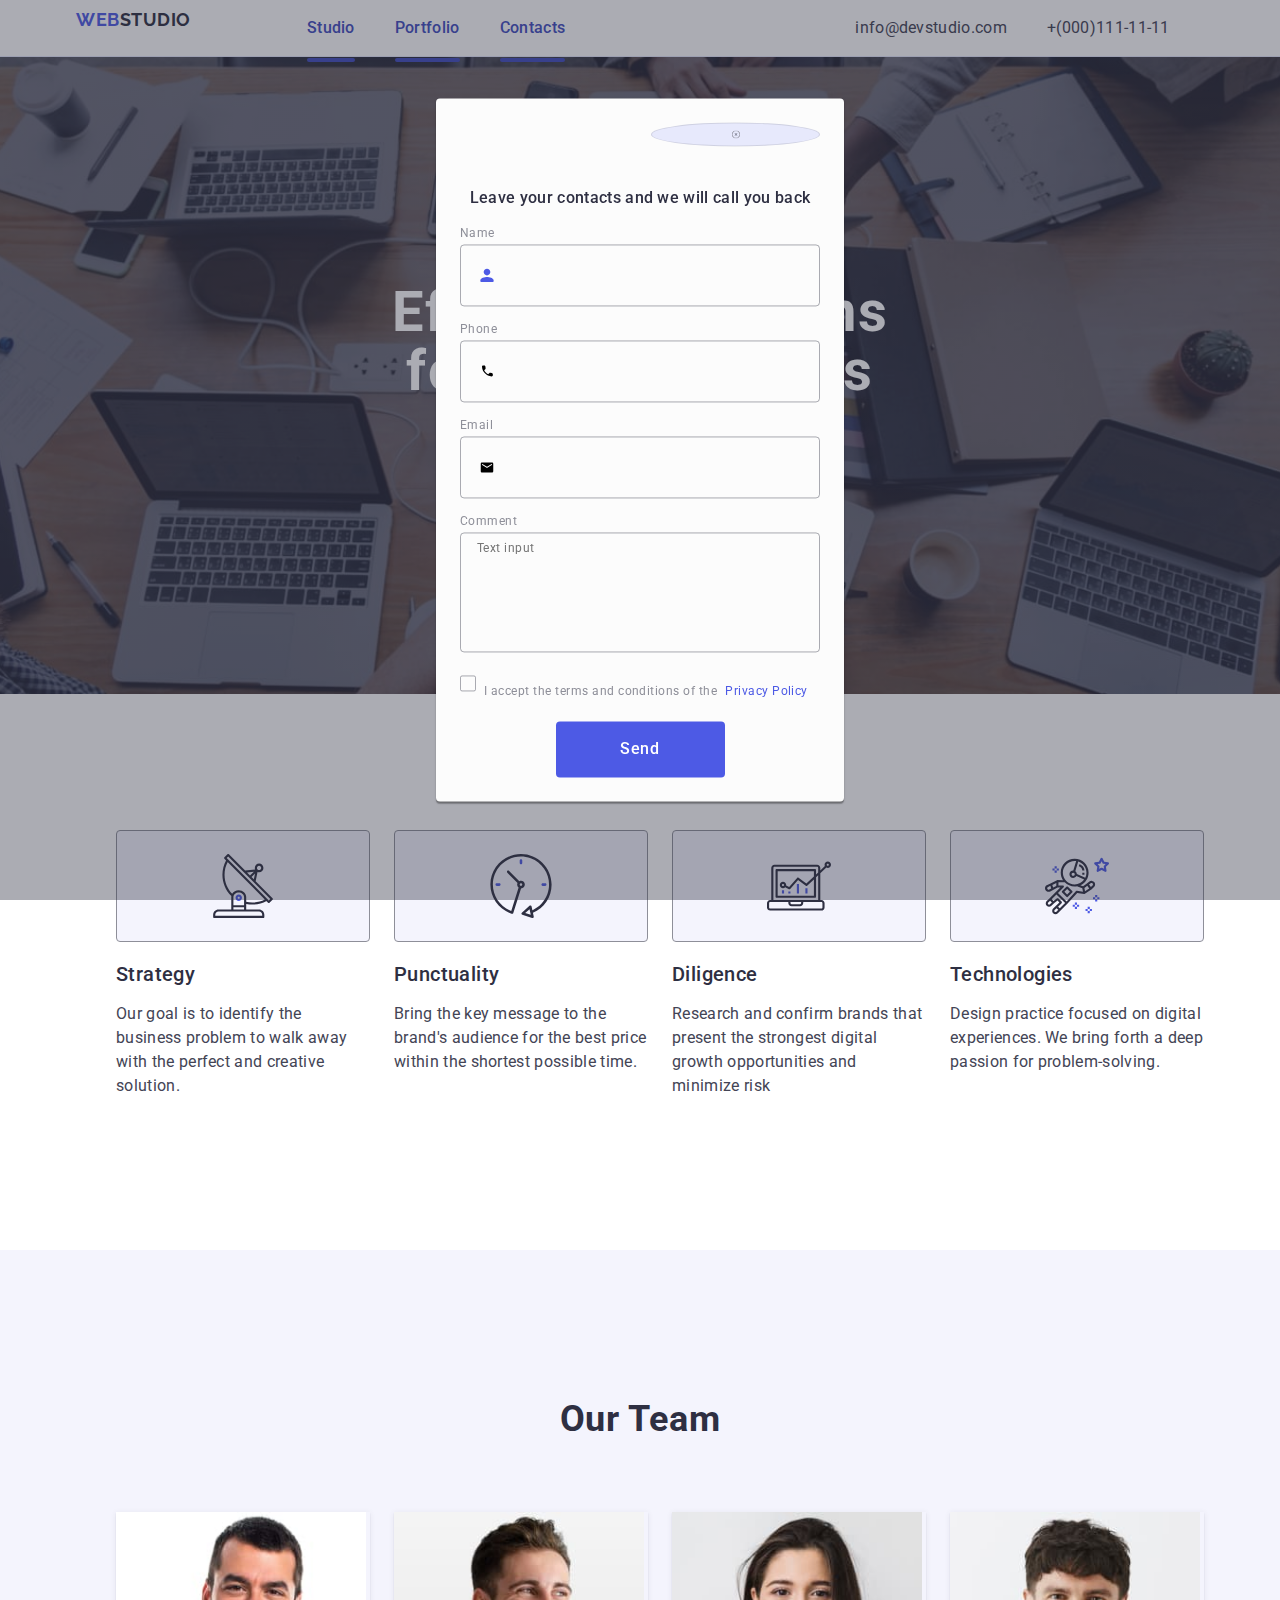
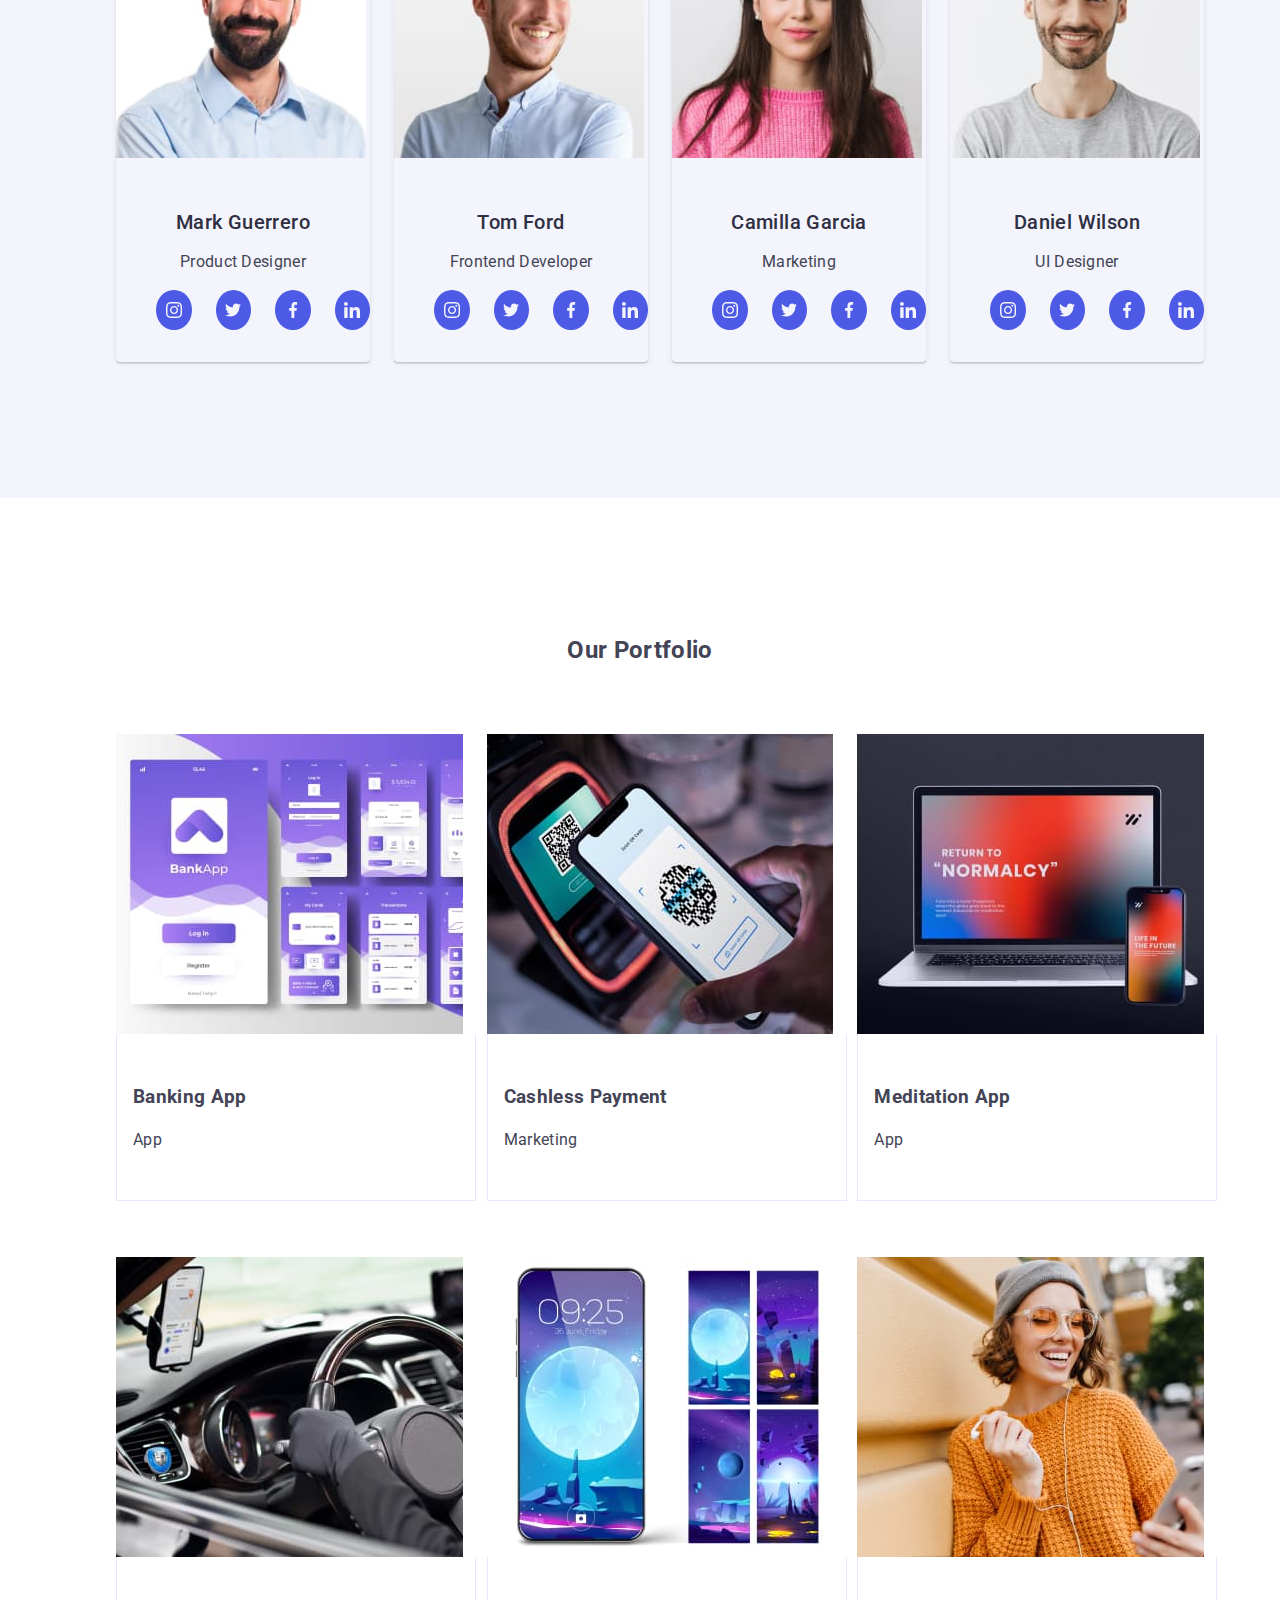
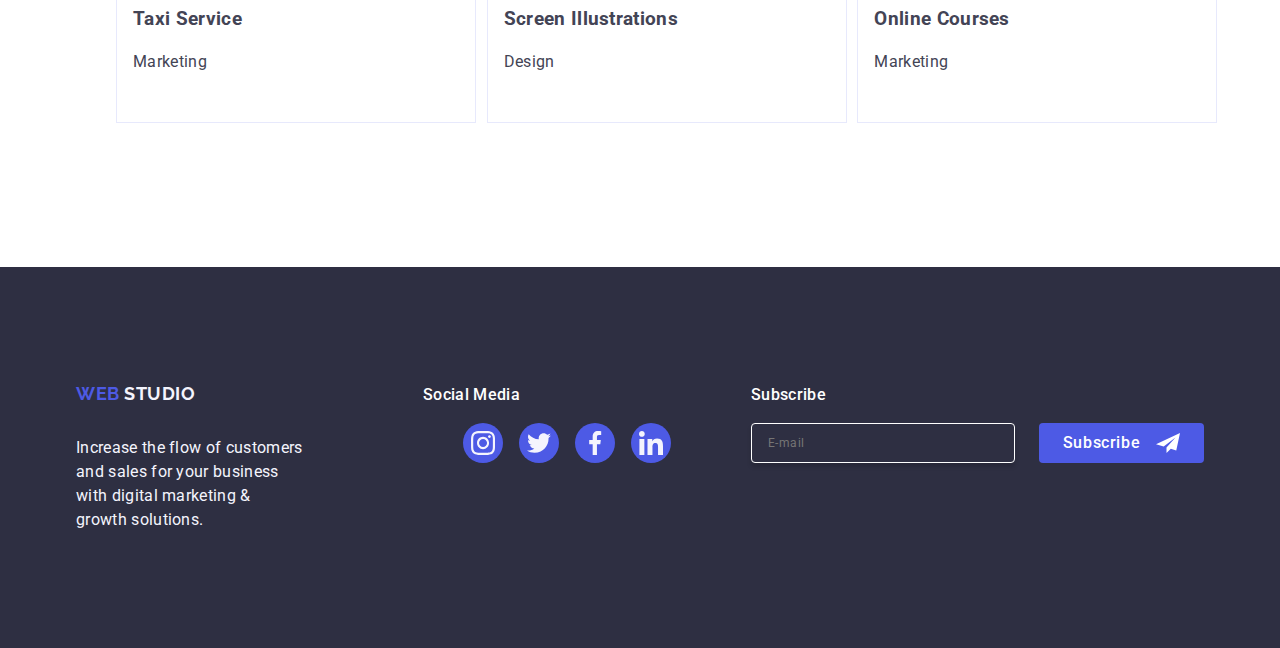
<file: index.html>
<!DOCTYPE html>
<html lang="en">
  <head>
    <meta charset="UTF-8" />
    <meta name="viewport" content="width=device-width, initial-scale=1.0" />
    <link
      rel="stylesheet"
      href="https://cdnjs.cloudflare.com/ajax/libs/modern-normalize/3.0.1/modern-normalize.min.css"
    />
    <link rel="preconnect" href="https://fonts.googleapis.com" />
    <link rel="preconnect" href="https://fonts.gstatic.com" crossorigin="" />
    <link
      href="https://fonts.googleapis.com/css2?family=Raleway:ital,wght@0,100..900;1,100..900&amp;family=Roboto:ital,wght@0,100;0,300;0,400;0,500;0,700;0,900;1,100;1,300;1,400;1,500;1,700;1,900&amp;display=swap"
      rel="stylesheet"
    />
    <link rel="stylesheet" href="css/styles.css" />
    <title>goit-markup-hw-05</title>
  </head>

  <body>
    <!--header bölümü başlangıcı-->
    <header class="header">
      <div class="header-div container">
        <nav class="header-nav">
          <div class="logo-container">
            <a class="logo-one" href="/">
              Web<span class="logo-two">Studio</span>
            </a>
          </div>
          <ul class="nav-ul">
            <li><a href="/" class="nav-links">Studio</a></li>
            <li><a href="" class="nav-links">Portfolio</a></li>
            <li><a href="" class="nav-links">Contacts</a></li>
          </ul>
        </nav>
        <address class="address">
          <ul class="address-ul">
            <li>
              <a href="mailto:info@devstudio.com" class="address-links"
                >info@devstudio.com</a
              >
            </li>
            <li>
              <a href="tel:+(000)111-11-11" class="address-links"
                >+(000)111-11-11</a
              >
            </li>
          </ul>
        </address>
      </div>
    </header>
    <!--header bölümü sonu-->

    <!---orta bölüm başlanıgıcı-->
    <main>
      <section class="section-one">
        <div class="container">
          <h1 class="head-title">Effective Solutions for Your Business</h1>
          <button type="button" class="button">Order Service</button>
        </div>
      </section>

      <section class="section-two">
        <div class="container">
          <h2 class="visually-hidden">hidden</h2>
          <ul class="sectiontwo-ul">
            <li class="twosec-list">
              <div class="svg-icon">
                <svg class="icon icon-anten" width="64" height="64">
                  <use href="./images/icons.svg#icon-anten"></use>
                </svg>
              </div>
              <h3 class="part">Strategy</h3>
              <p class="liste-pa">
                Our goal is to identify the business problem to walk away with
                the perfect and creative solution.
              </p>
            </li>
            <li class="twosec-list">
              <div class="svg-icon">
                <svg class="icon icon-clock" width="64" height="64">
                  <use href="./images/icons.svg#icon-clock"></use>
                </svg>
              </div>
              <h3 class="part">Punctuality</h3>
              <p class="list-part">
                Bring the key message to the brand's audience for the best price
                within the shortest possible time.
              </p>
            </li>
            <li class="twosec-list">
              <div class="svg-icon">
                <svg class="icon icon-diagram" width="64" height="64">
                  <use href="./images/icons.svg#icon-diagram"></use>
                </svg>
              </div>
              <h3 class="part">Diligence</h3>
              <p class="list-part">
                Research and confirm brands that present the strongest digital
                growth opportunities and minimize risk
              </p>
            </li>
            <li class="twosec-list">
              <div class="svg-icon">
                <svg class="icon icon-astro" width="64" height="64">
                  <use href="./images/icons.svg#icon-astro"></use>
                </svg>
              </div>
              <h3 class="part">Technologies</h3>
              <p class="list-part">
                Design practice focused on digital experiences. We bring forth a
                deep passion for problem-solving.
              </p>
            </li>
          </ul>
        </div>
      </section>

      <section class="section-three">
        <div class="container">
          <h2 class="team-title">Our Team</h2>

          <ul class="team-list">
            <li class="team-member">
              <img
                src="images/img1.jpg"
                width="250"
                alt="Mark Guerrero,Product Designer"
              />
              <div class="info">
                <h3 class="team-info">Mark Guerrero</h3>
                <p class="team-infotwo">Product Designer</p>
                <ul class="tmsocial-media">
                  <li class="tmsocial-list">
                    <a class="tmsocial-link" href="/">
                      <svg class="icon-social" width="16" height="16">
                        <use href="./images/icons.svg#icon-instagram"></use>
                      </svg>
                    </a>
                  </li>
                  <li class="tmsocial-list">
                    <a class="tmsocial-link" href="/">
                      <svg class="icon-social" width="16" height="16">
                        <use href="./images/icons.svg#icon-twitter"></use>
                      </svg>
                    </a>
                  </li>
                  <li class="tmsocial-list">
                    <a class="tmsocial-link" href="/">
                      <svg class="icon-social" width="16" height="16">
                        <use href="./images/icons.svg#icon-facebook"></use>
                      </svg>
                    </a>
                  </li>
                  <li class="tmsocial-list">
                    <a class="tmsocial-link" href="/">
                      <svg class="icon-social" width="16" height="16">
                        <use href="./images/icons.svg#icon-linkedin"></use>
                      </svg>
                    </a>
                  </li>
                </ul>
              </div>
            </li>
            <li class="team-member">
              <img
                src="images/img2.jpg"
                width="250"
                alt="Tom Ford,Frontend Developer"
              />
              <div class="info">
                <h3 class="team-info">Tom Ford</h3>
                <p class="team-infotwo">Frontend Developer</p>
                <ul class="tmsocial-media">
                  <li class="tmsocial-list">
                    <a class="tmsocial-link" href="/">
                      <svg class="icon-social" width="16" height="16">
                        <use href="./images/icons.svg#icon-instagram"></use>
                      </svg>
                    </a>
                  </li>
                  <li class="tmsocial-list">
                    <a class="tmsocial-link" href="/">
                      <svg class="icon-social" width="16" height="16">
                        <use href="./images/icons.svg#icon-twitter"></use>
                      </svg>
                    </a>
                  </li>
                  <li class="tmsocial-list">
                    <a class="tmsocial-link" href="/">
                      <svg class="icon-social" width="16" height="16">
                        <use href="./images/icons.svg#icon-facebook"></use>
                      </svg>
                    </a>
                  </li>
                  <li class="tmsocial-list">
                    <a class="tmsocial-link" href="/">
                      <svg class="icon-social" width="16" height="16">
                        <use href="./images/icons.svg#icon-linkedin"></use>
                      </svg>
                    </a>
                  </li>
                </ul>
              </div>
            </li>
            <li class="team-member">
              <img
                src="images/img3.jpg"
                width="250"
                alt="Camila Garcia,Marketing"
              />
              <div class="info">
                <h3 class="team-info">Camilla Garcia</h3>
                <p class="team-infotwo">Marketing</p>
                <ul class="tmsocial-media">
                  <li class="tmsocial-list">
                    <a class="tmsocial-link" href="/">
                      <svg class="icon-social" width="16" height="16">
                        <use href="./images/icons.svg#icon-instagram"></use>
                      </svg>
                    </a>
                  </li>
                  <li class="tmsocial-list">
                    <a class="tmsocial-link" href="/">
                      <svg class="icon-social" width="16" height="16">
                        <use href="./images/icons.svg#icon-twitter"></use>
                      </svg>
                    </a>
                  </li>
                  <li class="tmsocial-list">
                    <a class="tmsocial-link" href="/">
                      <svg class="icon-social" width="16" height="16">
                        <use href="./images/icons.svg#icon-facebook"></use>
                      </svg>
                    </a>
                  </li>
                  <li class="tmsocial-list">
                    <a class="tmsocial-link" href="/">
                      <svg class="icon-social" width="16" height="16">
                        <use href="./images/icons.svg#icon-linkedin"></use>
                      </svg>
                    </a>
                  </li>
                </ul>
              </div>
            </li>
            <li class="team-member">
              <img
                src="images/img4.jpg"
                width="250"
                alt="Daniel Wilson,UI Designer"
              />
              <div class="info">
                <h3 class="team-info">Daniel Wilson</h3>
                <p class="team-infotwo">UI Designer</p>
                <ul class="tmsocial-media">
                  <li class="tmsocial-list">
                    <a class="tmsocial-link" href="/">
                      <svg class="icon-social" width="16" height="16">
                        <use href="./images/icons.svg#icon-instagram"></use>
                      </svg>
                    </a>
                  </li>
                  <li class="tmsocial-list">
                    <a class="tmsocial-link" href="/">
                      <svg class="icon-social" width="16" height="16">
                        <use href="./images/icons.svg#icon-twitter"></use>
                      </svg>
                    </a>
                  </li>
                  <li class="tmsocial-list">
                    <a class="tmsocial-link" href="/">
                      <svg class="icon-social" width="16" height="16">
                        <use href="./images/icons.svg#icon-facebook"></use>
                      </svg>
                    </a>
                  </li>
                  <li class="tmsocial-list">
                    <a class="tmsocial-link" href="/">
                      <svg class="icon-social" width="16" height="16">
                        <use href="./images/icons.svg#icon-linkedin"></use>
                      </svg>
                    </a>
                  </li>
                </ul>
              </div>
            </li>
          </ul>
        </div>
      </section>

      <section class="section-four">
        <div class="container">
          <h2 class="op-title">Our Portfolio</h2>
          <ul class="op-item">
            <li class="op-list">
              <div class="op-slide">
                <img src="./images/img5.jpg" alt="banking app" width="360" />
                <p class="slide-p">
                  14 Stylish and User-Friendly App Design Concepts · Task
                  Manager App · Calorie Tracker App · Exotic Fruit Ecommerce App
                  · Cloud Storage App
                </p>
              </div>
              <div class="op-info-div">
                <h3 class="op-info-title">Banking App</h3>
                <p class="op-info-p">App</p>
              </div>
            </li>
            <li class="op-list">
              <div class="op-slide">
                <img src="./images/img6.jpg" alt="payment" width="360" />
                <p class="slide-p">
                  14 Stylish and User-Friendly App Design Concepts · Task
                  Manager App · Calorie Tracker App · Exotic Fruit Ecommerce App
                  · Cloud Storage App
                </p>
              </div>
              <div class="op-info-div">
                <h3 class="op-info-title">Cashless Payment</h3>
                <p class="op-info-p">Marketing</p>
              </div>
            </li>
            <li class="op-list">
              <div class="op-slide">
                <img src="./images/img7.jpg" alt="meditation app" width="360" />
                <p class="slide-p">
                  14 Stylish and User-Friendly App Design Concepts · Task
                  Manager App · Calorie Tracker App · Exotic Fruit Ecommerce App
                  · Cloud Storage App
                </p>
              </div>
              <div class="op-info-div">
                <h3 class="op-info-title">Meditation App</h3>
                <p class="op-info-p">App</p>
              </div>
            </li>
            <li class="op-list">
              <div class="op-slide">
                <img src="./images/img8.jpg" alt="taxi" width="360" />
                <p class="slide-p">
                  14 Stylish and User-Friendly App Design Concepts · Task
                  Manager App · Calorie Tracker App · Exotic Fruit Ecommerce App
                  · Cloud Storage App
                </p>
              </div>
              <div class="op-info-div">
                <h3 class="op-info-title">Taxi Service</h3>
                <p class="op-info-p">Marketing</p>
              </div>
            </li>
            <li class="op-list">
              <div class="op-slide">
                <img
                  src="./images/img9.jpg"
                  alt="screen design photo"
                  width="360"
                />
                <p class="slide-p">
                  14 Stylish and User-Friendly App Design Concepts · Task
                  Manager App · Calorie Tracker App · Exotic Fruit Ecommerce App
                  · Cloud Storage App
                </p>
              </div>
              <div class="op-info-div">
                <h3 class="op-info-title">Screen Illustrations</h3>
                <p class="op-info-p">Design</p>
              </div>
            </li>
            <li class="op-list">
              <div class="op-slide">
                <img
                  src="./images/img10.jpg"
                  alt="Online Courses"
                  width="360"
                />
                <p class="slide-p">
                  14 Stylish and User-Friendly App Design Concepts · Task
                  Manager App · Calorie Tracker App · Exotic Fruit Ecommerce App
                  · Cloud Storage App
                </p>
              </div>
              <div class="op-info-div">
                <h3 class="op-info-title">Online Courses</h3>
                <p class="op-info-p">Marketing</p>
              </div>
            </li>
          </ul>
        </div>
      </section>
    </main>
    <!--orta bölüm sonu-->
    <!--son bölüm başlangıcı-->

    <footer class="footer">
      <div class="container">
        <div class="footer-div">
          <div class="logo-end">
            <a class="logo-footer" href="/"
              >Web <span class="logo-three">Studio</span></a
            >
          </div>
          <p class="footer-p">
            Increase the flow of customers and sales for your business with
            digital marketing &amp; growth solutions.
          </p>
        </div>
        <div class="footer-media">
          <p class="ft-social">Social Media</p>
          <ul class="ft-list">
            <li class="ft-social-list">
              <a class="footer-link" href="">
                <svg class="footer-sc-media" width="24" height="24">
                  <use href="./images/icons.svg#icon-instagram"></use>
                </svg>
              </a>
            </li>
            <li class="ft-social-list">
              <a class="footer-link" href="">
                <svg class="footer-sc-media" width="24" height="24">
                  <use href="./images/icons.svg#icon-twitter"></use>
                </svg>
              </a>
            </li>
            <li class="ft-social-list">
              <a class="footer-link" href="">
                <svg class="footer-sc-media" width="24" height="24">
                  <use href="./images/icons.svg#icon-facebook"></use>
                </svg>
              </a>
            </li>
            <li class="ft-social-list">
              <a class="footer-link" href="">
                <svg class="footer-sc-media" width="24" height="24">
                  <use href="./images/icons.svg#icon-linkedin"></use>
                </svg>
              </a>
            </li>
          </ul>
        </div>
        <div class="ft-form-subscribe">
          <p class="form-subscribe">Subscribe</p>
          <form class="footer-form" name="footer">
            <label class="footer-label" for="email">
              <input
                class="footer-input"
                name="email"
                id="email"
                type="email"
                placeholder="E-mail"
              />
            </label>
            <button class="footer-button" type="submit">
              Subscribe
              <svg class="icon-frame" width="24" height="24">
                <use href="./images/icons.svg#icon-frame"></use>
              </svg>
            </button>
          </form>
        </div>
      </div>
    </footer>
    <!--son bölüm sonu-->
    <!--modal başlangıcı-->
    <div class="modal">
      <div class="modal-container">
        <button type="button" class="form-button">
          <svg class="form-close" width="8" height="8">
            <use href="./images/icons.svg#icon-close"></use>
          </svg>
        </button>
        <p class="modal-title">Leave your contacts and we will call you back</p>

        <form name="form-area">
          <div class="input-group">
            <label for="user-name" class="label-class">Name</label>
            <div class="input-modal">
              <input
                type="text"
                name="user-name"
                class="input-label"
                id="user-name"
              />
              <svg class="input-icon" width="18" height="24">
                <use href="./images/icons.svg#icon-person"></use>
              </svg>
            </div>
          </div>
          <div class="input-group">
            <label for="phone" class="label-class">Phone</label>
            <div class="input-modal">
              <input type="text" name="phone" class="input-label" id="phone" />
              <svg class="input-icon" width="18" height="24">
                <use href="./images/icons.svg#icon-phone"></use>
              </svg>
            </div>
          </div>
          <div class="input-group">
            <label for="email" class="label-class">Email</label>
            <div class="input-modal">
              <input
                type="text"
                name="email"
                class="input-label"
                id="email-modal"
              />
              <svg class="input-icon" width="18" height="24">
                <use href="./images/icons.svg#icon-email"></use>
              </svg>
            </div>
          </div>
          <div class="input-group">
            <label for="user-comment" class="label-class">Comment</label>
            <textarea
              name="user-comment"
              id="user-comment"
              class="comment-text"
              placeholder="Text input"
            ></textarea>
          </div>
          <div class="form-checkbox-group">
            <input
              class="visually-hidden input-check"
              type="checkbox"
              name="user-privacy"
              id="user-privacy"
              value="true"
            />
            <label class="privacy-label" for="user-privacy">
              <span class="form-svg">
                <svg class="check-svg" width="10" height="8">
                  <use href="./images/icons.svg#icon-checkmark"></use>
                </svg>
              </span>
              I accept the terms and conditions of the
              <a class="policy-link" href="#">Privacy Policy</a>
            </label>
          </div>
          <button type="submit" class="send-button">Send</button>
        </form>
      </div>
    </div>
    <!--modal sonu-->
  </body>
</html>
</file>
<file: css/styles.css>
html,
body {
  font-family: "Roboto", sans-serif;
  font-weight: 400;
  font-size: 16px;
  line-height: 24px;
  letter-spacing: 0.32px;
  color: #434455;
  background-color: #ffffff;
}
img {
  display: block;
}
.header {
  border-bottom: 1px solid #e7e9fc;
  box-shadow: 0px 2px 1px rgba(46, 47, 66, 0.08),
    0px 1px 1px rgba(46, 47, 66, 0.16), 0px 1px 6px rgba(46, 47, 66, 0.08);
}
.header-div {
  display: flex;
}
.container {
  width: 1158px;
  margin: 0 auto;
  padding: 0 15px;
}
.header-nav {
  display: flex;
  align-items: center;
}
.svg-icon {
  display: flex;
  align-items: center;
  justify-content: center;
  height: 112px;
  background-color: #f4f4fd;
  border-radius: 4px;
  border: 1px solid #8e8f99;
  margin-bottom: 8px;
}
.logo-container {
  display: flex;
  align-items: center;
  gap: 5px;
  background-color: none;
}
.logo-one,
.logo-two {
  display: inline-block;
}
.logo-one {
  font-family: "Raleway", sans-serif;
  font-weight: 700;
  font-size: 18px;
  line-height: 1.17;
  letter-spacing: 0.03em;
  text-transform: uppercase;
  text-decoration: none;
  color: #4d5ae5;
  margin-right: 76px;
}
.logo-two {
  font-family: "Raleway";
  color: #2e2f42;
  font-size: 18px;
  background-color: none;
}
.nav-ul {
  display: flex;
  gap: 40px;
}
.nav-ul li {
  list-style-type: none;
}

.nav-links {
  font-family: "Roboto";
  color: #2e2f42;
  font-weight: 500;
  text-decoration: none;
  list-style-type: none;
  padding: 24px 0;
  position: relative;
  color: #404bbf;
  transition: color 250ms cubic-bezier(0.4, 0, 0.2, 1);
}
.nav-links::after {
  content: "";
  width: 100%;
  position: absolute;
  left: 0;
  bottom: -1px;
  height: 4px;
  background-color: #404bbf;
  border-radius: 2px;
}

.nav-links:hover,
.nav-links:focus {
  text-decoration: underline;
  color: #404bbf;
  transition: background-color 250ms cubic-bezier(0.4, 0, 0.2, 1);
}
.nav-links:visited {
  text-decoration: none;
}
.address {
  margin-left: 250px;
  font-family: "Roboto";
  text-decoration: none;
  font-size: medium;
  font-weight: 400;
  font-style: normal;
}
.address-ul {
  color: #434455;
  text-decoration: none;
  font-weight: 400;
  list-style-type: none;
  display: flex;
  gap: 40px;
}
.address-ul li {
  color: #434455;
  text-decoration: none;
  font-weight: 400;
}
.address-links {
  font-style: normal;
  color: #434455;
  text-decoration: none;
  transition: color 250ms cubic-bezier(0.4, 0, 0.2, 1);
}
.address-links:hover,
.address-links:focus {
  text-decoration: underline;
  color: #404bbf;
  transition: background-color 250ms cubic-bezier(0.4, 0, 0.2, 1);
}
.address-links:visited {
  text-decoration: none;
}
.section-one {
  background-color: #2e2f42;
  padding: 188px 0;
  max-width: 1440px;
  background-image: linear-gradient(
      rgba(46, 47, 66, 0.7),
      rgba(46, 47, 66, 0.7)
    ),
    url(../images/people-office.jpg);
  background-repeat: no-repeat;
  background-position: center;
  background-size: cover;
  text-align: center;
  margin: 0 auto;
}
.section-one .container {
  display: flex;
  align-items: center;
  flex-direction: column;
}
h1 {
  font-size: 56px;
  line-height: 1.07;
  text-align: center;
  color: #ffffff;
  letter-spacing: 0.02em;
  max-width: 496px;
  margin-bottom: 48px;
}

button {
  color: #ffffff;
  font-family: "Roboto", sans-serif;
  font-weight: 500;
  font-size: 16px;
  line-height: 1.5;
  letter-spacing: 0.04em;
  background-color: #4d5ae5;
  cursor: pointer;
  display: block;
  margin: 0 auto;
  min-width: 169px;
  height: 56px;
  border: none;
  border-radius: 4px;
  transition: background-color 250ms cubic-bezier(0.4, 0, 0.2, 1);
}
button:hover {
  background-color: #404bbf;
  transition: background-color 250ms cubic-bezier(0.4, 0, 0.2, 1);
}
button:focus {
  background-color: #404bbf;
}
.section-two {
  padding: 120px 0;
}
.visually-hidden {
  display: none;
  position: absolute;
  width: 1px;
  height: 1px;
  padding: 0;
  margin: -1px;
  overflow: hidden;
  clip: rect(0, 0, 0, 0);
  white-space: nowrap;
  border: 0;
  visibility: hidden;
}
.sectiontwo-ul {
  display: flex;
  gap: 24px;
}
.section-two .twosec-list {
  width: calc((100% - 3 * 24px) / 4);
  list-style: none;
}
.part {
  font-weight: 500;
  font-size: 20px;
  line-height: 1.2;
  letter-spacing: 0.02em;
  color: #2e2f42;
  margin-bottom: 8px;
}
p {
  font-size: 16px;
  line-height: 1.5;
  letter-spacing: 0.02em;
  color: #434455;
}
.section-three {
  background-color: #f4f4fd;
  padding: 120px 0;
}
.team-title {
  font-size: 36px;
  line-height: 1.11;
  text-align: center;
  letter-spacing: 0.02em;
  text-transform: capitalize;
  color: #2e2f42;
  margin-bottom: 72px;
}
.team-list {
  display: flex;
  gap: 24px;
  list-style: none;
}
.section-three .team-member {
  width: calc((100% - 3 * 24px) / 4);
  border-radius: 0px 0px 4px 4px;
  box-shadow: 0px 1px 6px rgba(46, 47, 66, 0.08),
    0px 1px 1px rgba(46, 47, 66, 0.16), 0px 2px 1px rgba(46, 47, 66, 0.08);
}
.info {
  padding: 32px 0;
}
.team-info {
  font-weight: 500;
  font-size: 20px;
  line-height: 1.2;
  letter-spacing: 0.02em;
  color: #2e2f42;
  text-align: center;
  margin-bottom: 8px;
}
.team-infotwo {
  font-size: 16px;
  line-height: 1.5;
  letter-spacing: 0.02em;
  color: #434455;
  text-align: center;
}
.tmsocial-media {
  display: flex;
  justify-content: center;
  gap: 24px;
  list-style: none;
}
.tmsocial-list {
  width: 40px;
  height: 40px;
}
.tmsocial-link {
  width: 100%;
  height: 100%;
  background-color: #4d5ae5;
  border-radius: 50%;
  display: flex;
  align-items: center;
  justify-content: center;
  transition: background-color 250ms cubic-bezier(0.4, 0, 0.2, 1);
}
.tmsocial-link:hover {
  background-color: #404bbf;
  transition: background-color 250ms cubic-bezier(0.4, 0, 0.2, 1);
}
.tmsocial-link:focus {
  background-color: #404bbf;
}
.icon-social {
  width: 16px;
  height: 16px;
  fill: #f4f4fd;
}
.section-four {
  padding: 120px 0;
}
.op-slide {
  position: relative;
  overflow: hidden;
}
.slide-p {
  position: absolute;
  top: 0;
  font-size: 16px;
  line-height: 1.5;
  letter-spacing: 0.02em;
  color: #f4f4fd;
  padding: 40px 32px;
  background-color: #4d5ae5;
  height: 100%;
  width: 100%;
  transform: translateY(100%);
  transition: transform 250ms cubic-bezier(0.4, 0, 0.2, 1);
}
.op-list {
  transition: box-shadow 250ms cubic-bezier(0.4, 0, 0.2, 1);
}
.op-list .slide-p {
  transform: translateY(100%); /* Başlangıçta p etiketi aşağıda */
  transition: transform 0.3s ease;
}
.op-list:hover {
  box-shadow: 0px 1px 6px rgba(46, 47, 66, 0.08),
    0px 1px 1px rgba(46, 47, 66, 0.16), 0px 2px 1px rgba(46, 47, 66, 0.08);
  transition: background-color 250ms cubic-bezier(0.4, 0, 0.2, 1);
}
.op-list:hover .slide-p {
  transform: translateY(0%);
  transition: background-color 250ms cubic-bezier(0.4, 0, 0.2, 1);
}
.op-title {
  margin-bottom: 72px;
  text-align: center;
}
.op-item {
  display: flex;
  flex-wrap: wrap;
  column-gap: 24px;
  row-gap: 48px;
  list-style: none;
}
.section-four .op-list {
  width: calc((100% - 48px) / 3);
}
.op-info-p {
  transform: translateY(0%);
}
.op-info-div {
  padding: 32px 16px;
  border: 1px solid #e7e9fc;
  border-top: none;
  margin-bottom: 8px;
  width: 360px;
}
.footer {
  background-color: #2e2f42;
  padding: 100px 0;
}
.footer .container {
  display: flex;
  align-items: baseline;
}
.footer-div {
  margin-right: 120px;
}
.logo-end {
  display: flex;
  align-items: center;
  gap: 5px;
}
.logo-footer {
  display: inline-block;
  font-family: "Raleway", sans-serif;
  font-weight: 700;
  font-size: 18px;
  line-height: 1.17;
  letter-spacing: 0.03em;
  text-transform: uppercase;
  text-decoration: none;
  color: #4d5ae5;
  margin-right: 76px;
  margin-bottom: 16px;
}
.logo-three {
  display: inline;
  font-size: 18px;
  background-color: none;
}
.footer-p {
  color: #f4f4fd;
  max-width: 264px;
  margin-bottom: 16px;
}
.ft-social {
  font-weight: 500;
  font-size: 16px;
  line-height: 1.5;
  letter-spacing: 0.02em;
  color: #ffffff;
  margin-bottom: 16px;
}
.footer-media {
  font-weight: 500;
  font-size: 16px;
  line-height: 1.5;
  letter-spacing: 0.02em;
  color: #ffffff;
  margin-bottom: 16px;
}
.ft-list {
  display: flex;
  gap: 16px;
  list-style: none;
}
.ft-social-list {
  width: 40px;
  height: 40px;
}
.footer-link {
  width: 100%;
  height: 100%;
  background-color: #4d5ae5;
  border-radius: 50%;
  display: flex;
  align-items: center;
  justify-content: center;
  transition: background-color 250ms cubic-bezier(0.4, 0, 0.2, 1);
}
.footer-link:hover {
  background-color: #31d0aa;
  transition: background-color 250ms cubic-bezier(0.4, 0, 0.2, 1);
}
.footer-link:focus {
  background-color: #31d0aa;
}
.footer-sc-media {
  width: 24px;
  height: 24px;
  fill: #f4f4fd;
}
span {
  margin-bottom: 16px;
  color: #f4f4fd;
}
.ft-form-subscribe {
  margin-left: 80px;
}

.footer-form {
  display: flex;
  gap: 24px;
}

.footer-input {
  width: 264px;
  height: 40px;
  font-size: 12px;
  line-height: 2;
  letter-spacing: 0.04em;
  padding-left: 16px;
  box-shadow: 0px 4px 4px rgba(0, 0, 0, 0.15);
  border-radius: 4px;
  color: #ffffff;
  border: 1px solid #ffffff;
  background-color: transparent;
}
.form-subscribe {
  font-weight: 500;
  font-size: 16px;
  line-height: 1.5;
  margin-bottom: 16px;
  letter-spacing: 0.02em;
  color: #ffffff;
}

.footer-button {
  font-family: "Roboto", sans-serif;
  font-size: 16px;
  font-weight: 500;
  line-height: 1.5;
  min-width: 165px;
  height: 40px;
  display: flex;
  justify-content: center;
  align-items: center;
  letter-spacing: 0.04em;
  color: #ffffff;
  cursor: pointer;
  background-color: #4d5ae5;
  border: none;
  border-radius: 4px;
}
.footer-button .icon-frame {
  margin-left: 16px;
}
.modal {
  position: fixed;
  top: 0;
  left: 0;
  width: 100%;
  height: 100%;
  background-color: rgba(46, 47, 66, 0.4);
  transition: opacity 250ms cubic-bezier(0.4, 0, 0.2, 1),
    visibility 250ms cubic-bezier(0.4, 0, 0.2, 1);
}
.modal-container {
  position: absolute;
  top: 50%;
  left: 50%;
  transform: translate(-50%, -50%);
  width: 408px;
  min-height: 584px;
  background-color: #fcfcfc;
  box-shadow: 0px 1px 1px rgba(0, 0, 0, 0.14), 0px 1px 3px rgba(0, 0, 0, 0.12),
    0px 2px 1px rgba(0, 0, 0, 0.2);
  border-radius: 4px;
  transition: transform 250ms cubic-bezier(0.4, 0, 0.2, 1);
  padding: 72px 24px 24px 24px;
}

.modal-container .form-button {
  position: absolute;
  top: 24px;
  right: 24px;
  width: 24px;
  height: 24px;
  border-radius: 50%;
  display: flex;
  align-items: center;
  justify-content: center;
  background-color: #e7e9fc;
  border: 1px solid rgba(0, 0, 0, 0.1);
  padding: 0;
  cursor: pointer;
  transition: background-color 250ms cubic-bezier(0.4, 0, 0.2, 1),
    border 250ms cubic-bezier(0.4, 0, 0.2, 1);
}
.modal-container .form-button:hover {
  background-color: #404bbf;
  border: none;
}
.modal-container .form-button:focus {
  background-color: #404bbf;
  border: none;
}

.form-close {
  transition: fill 250ms cubic-bezier(0.4, 0, 0.2, 1);
}
.modal-container .form-button:hover .form-close {
  fill: #ffffff;
}
.modal-container .form-button:focus .form-close {
  fill: #ffffff;
}

.modal .modal-title {
  text-align: center;
  letter-spacing: 0.02em;
  color: #2e2f42;
  margin-bottom: 16px;
  font-weight: 500;
  font-size: 16px;
  line-height: 1.5;
}

.input-group {
  margin-bottom: 16px;
}
.modal .input-group .label-class {
  font-size: 12px;
  line-height: 1.17;
  letter-spacing: 0.04em;
  color: #8e8f99;
  display: block;
  margin-bottom: 4px;
}
.modal .input-group .input-label {
  width: 100%;
  height: 40px;
  border: 1px solid rgba(46, 47, 66, 0.4);
  border-radius: 4px;
  background-color: transparent;
  padding-left: 38px;
  outline: transparent;
  transition: border-color 250ms cubic-bezier(0.4, 0, 0.2, 1);
}
.modal .input-group .input-label:focus {
  border-color: #4d5ae5;
}

.modal .input-modal .input-icon {
  position: absolute;
  left: 16px;
  top: 50%;
  transform: translateY(-50%);
  transition: fill 250ms cubic-bezier(0.4, 0, 0.2, 1);
}
.input-label:hover .input-icon {
  fill: #ffffff;
}
.input-label:focus .input-icon {
  fill: #ffffff;
}
.modal .input-group .input-modal:focus-within .input-icon {
  fill: #4d5ae5;
}

.modal .input-group .input-modal {
  padding: 10px;
  gap: 6px;
  border-radius: 4px;
  position: relative;
  display: flex;
  align-items: center;
  border: 1px solid rgba(46, 47, 66, 0.4);
  transition: border-color 250ms cubic-bezier(0.4, 0, 0.2, 1);
  width: 100%;
  margin-bottom: 16px;
}
.input-modal:focus {
  border-color: #4d5ae5;
}
.modal .input-group .input-modal:focus-within {
  border: 1px solid #4d5ae5;
}
.modal .input-group .input-modal input {
  width: 100px;
  outline: none;
  border: none;
}

.modal .input-group .input-modal svg {
  width: 20px;
  height: 20px;
}

.comment-text {
  width: 100%;
  height: 120px;
  font-size: 12px;
  line-height: 1.17;
  letter-spacing: 0.04em;
  color: rgba(46, 47, 66, 0.4);
  border: 1px solid rgba(46, 47, 66, 0.4);
  border-radius: 4px;
  background-color: transparent;
  padding: 8px 16px;
  outline: transparent;
  resize: none;
  transition: border-color 250ms cubic-bezier(0.4, 0, 0.2, 1);
}

.comment-text:focus {
  border-color: #4d5ae5;
}
.modal .input-group .input-modal:focus-within .comment-text {
  border-color: #4d5ae5;
}

.policy-link {
  color: #4d5ae5;
  text-decoration: none;
}

.policy-link:hover,
.policy-link:focus {
  text-decoration: underline;
}

.send-button {
  display: block;
  min-width: 169px;
  height: 56px;
  font-family: "Roboto", sans-serif;
  font-size: 16px;
  font-weight: 500;
  line-height: 1.5;
  letter-spacing: 0.04em;
  color: #ffffff;
  cursor: pointer;
  background-color: #4d5ae5;
  transition: background-color 250ms cubic-bezier(0.4, 0, 0.2, 1);
  margin: 0 auto;
  margin-top: -10px;
}

.send-button:hover {
  background-color: #404bbf;
  border: none;
}
.send-button:focus {
  background-color: #404bbf;
  border: none;
}

.form-checkbox-group {
  margin-bottom: 24px;
}

.visually-hidden {
  position: absolute;
  width: 1px;
  height: 1px;
  padding: 0;
  margin: -1px;
  overflow: hidden;
  border: 0;
  clip: rect(0, 0, 0, 0);
  white-space: nowrap;
}
.privacy-label {
  font-size: 12px;
  line-height: 1.17;
  letter-spacing: 0.04em;
  color: #8e8f99;
  display: flex;
  align-items: center;
  gap: 8px;
  cursor: pointer;
}

.form-svg {
  display: inline-flex;
  align-items: center;
  justify-content: center;
  width: 16px;
  height: 16px;
  border: 1px solid rgba(46, 47, 66, 0.4);
  border-radius: 2px;
  transition: background-color 250ms cubic-bezier(0.4, 0, 0.2, 1),
    border 250ms cubic-bezier(0.4, 0, 0.2, 1),
    fill 250ms cubic-bezier(0.4, 0, 0.2, 1);
  fill: transparent;
}
input-label[type="checkbox"]:checked {
  background-color: #404bbf;
  border: none;
  fill: #f4f4fd;
}
.input-check:checked + .privacy-label .form-svg {
  background-color: #404bbf;
  border: none;
  fill: #f4f4fd;
}

.is-open {
  display: none;
}
</file>
